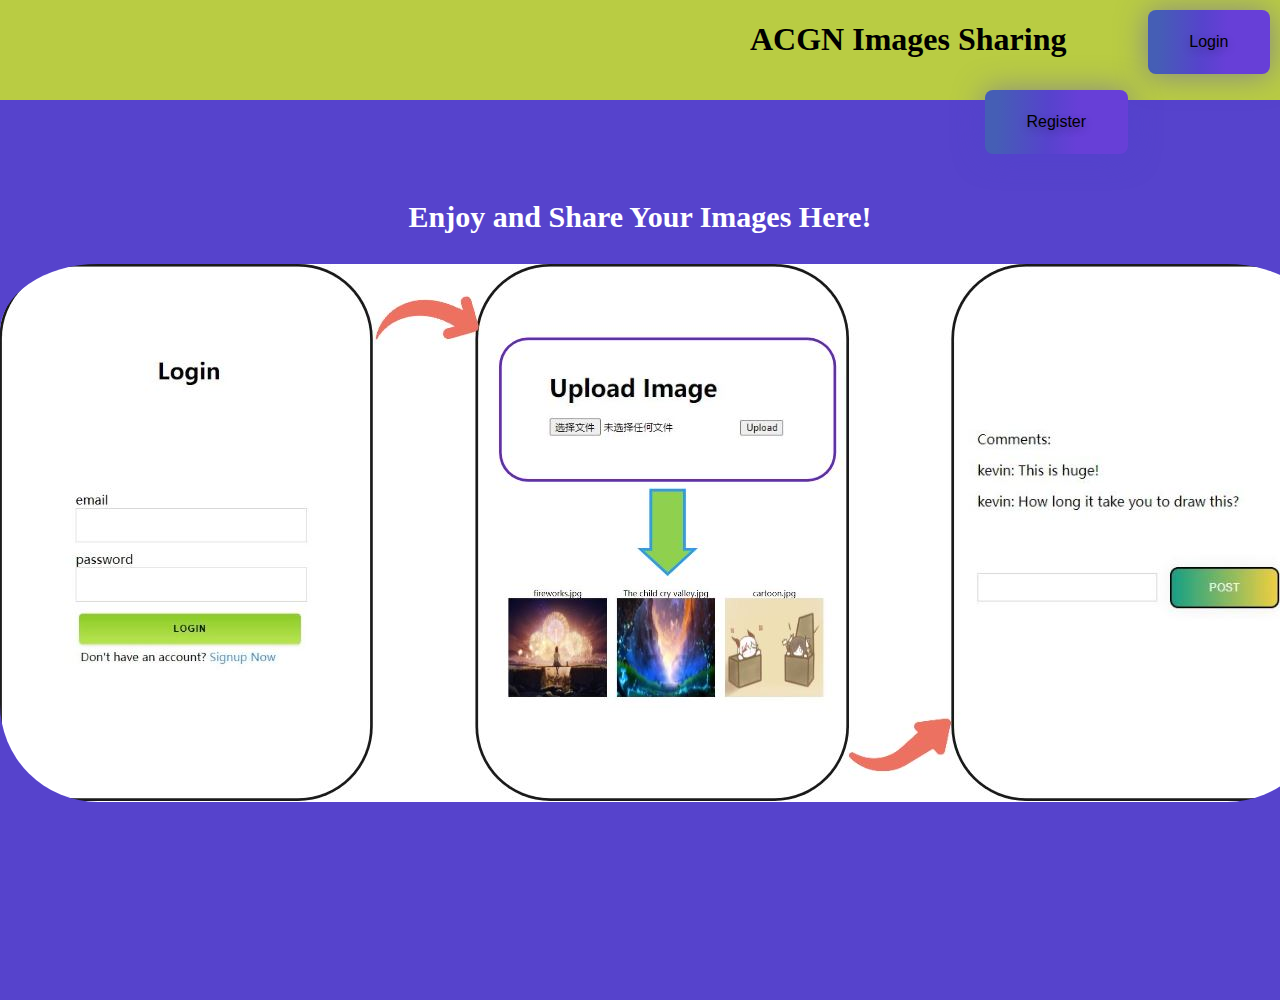
<file: src/index.html>
<!DOCTYPE html>

<html>
	<head>
		<title>Index</title>
		<meta charset="UTF-8">
		<link rel="stylesheet" href="css/style.css">
	</head>
	<body>
		<div class="intro_div">

		
			<!-- <h1>Static Web Page</h1>
			<p>This is a test on NginX.</p>
			<ul>
				<li><a href="index.php">Test index.php</a></li>
				<li><a href="order.php">Test order.php</a></li>
				<li><a href="process.php">Test process.php</a></li>
			</ul> -->
			
			<div class="menu">
				<h1>ACGN Images Sharing</h1>
				<button class="login_btn"><a href="login.php">Login</a></button>
				<button class="signup_btn"><a href="signup.html">Register</a></button>
			</div>

		
			<div class="img_container">Enjoy and Share Your Images Here!
				<img class="index_image" src="images/IMG-634f8236e656b3.70301192.jpg">
			</div>
		</div>
	</body>
</html>
</file>
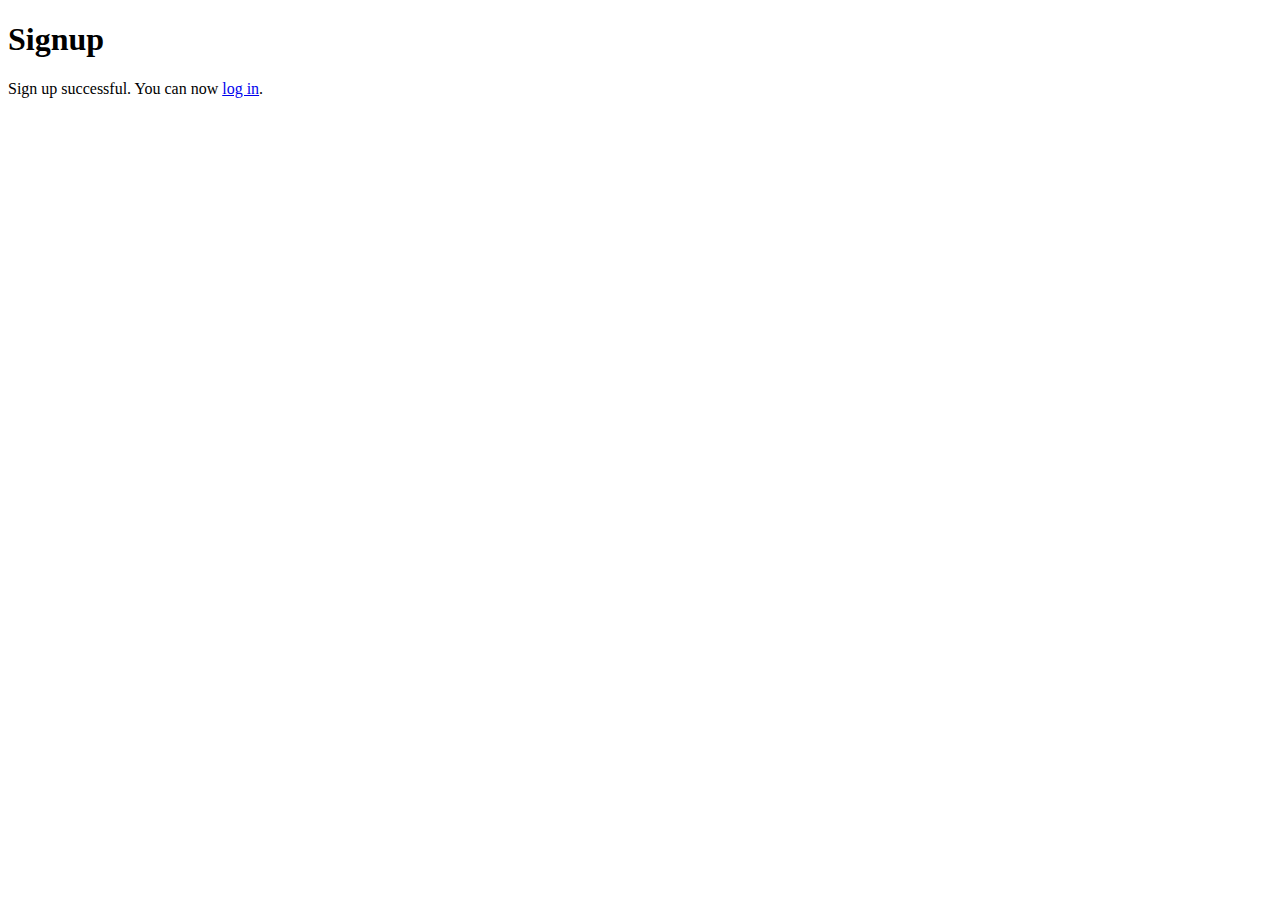
<file: src/signup-success.html>
<!DOCTYPE html>
<html>
<head>
    <title>Signup</title>
    <meta charset="UTF-8">
</head>
<body>
    <h1>Signup</h1>

    <p>Sign up successful.
        You can now <a href="login.php">log in</a>.
    </p>

</body>
</html>
</file>
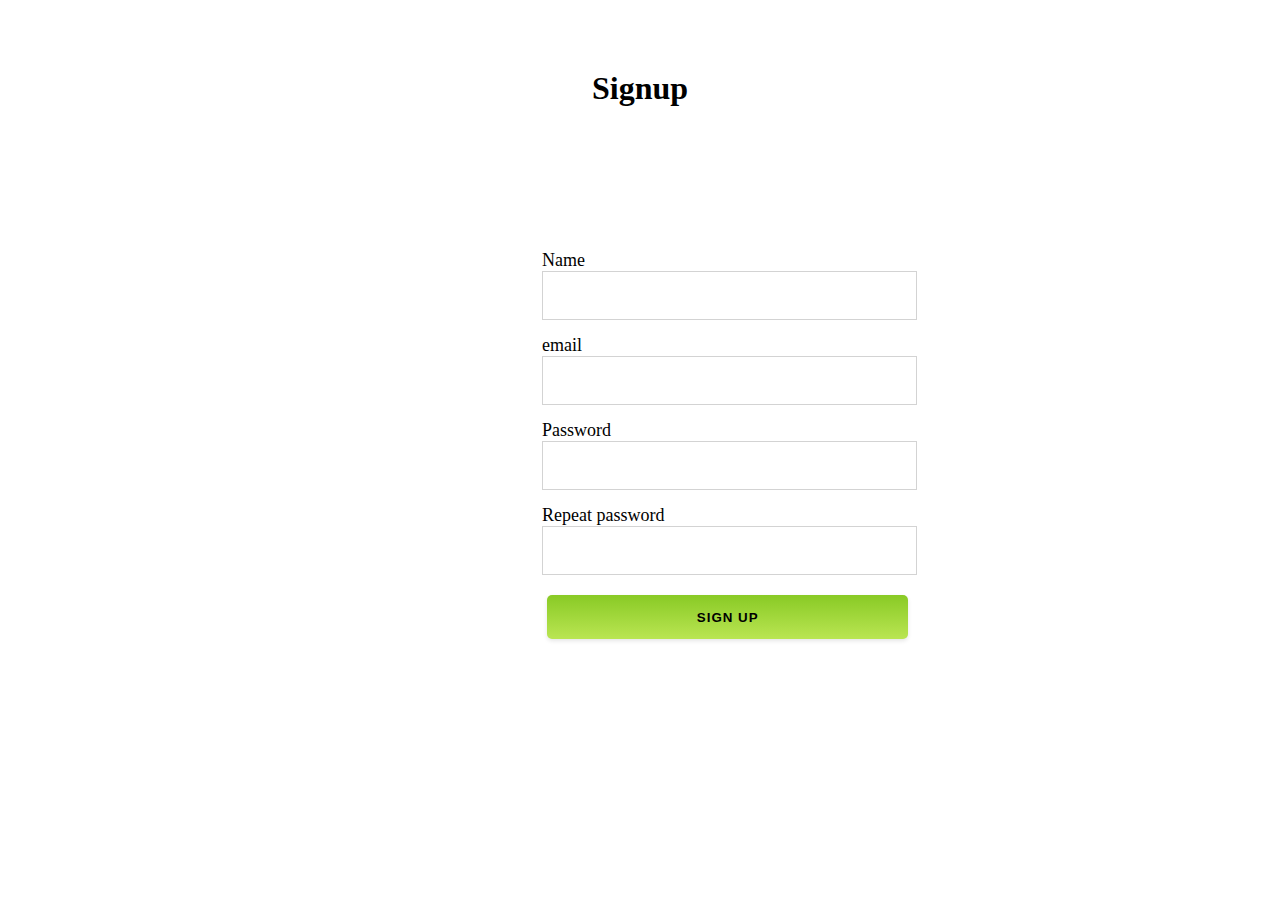
<file: src/signup.html>
<!DOCTYPE html>
<html>
<head>
    <title>Signup</title>
    <meta charset="UTF-8">
    <link rel="stylesheet" href="css/style.css">
</head>
<body>
    <h1 class="signup_title">Signup</h1>
    <form class="signup_form" action="process-signup.php" method="post" novalidate>
        <div class="data">
            <label for="name">Name</label>
            <input type="name" id="name" name="name">
        </div>
        
        <div class="data">
            <label for="email">email</label>
            <input type="email" id="email" name="email">
        </div>

        <div class="data">
            <label for="password">Password</label>
            <input type="password" id="password" name="password">
        </div>

        <div class="data">
            <label for="password_confirmation">Repeat password</label>
            <input type="password" id="password_confirmation" 
            name="password_confirmation">
        </div>

        <button>Sign up</button>
    </form>
</body>
</html>
</file>
<file: src/css/style.css>
body{
    padding: 0;
    margin: 0;
}

/* index */
.index_image {
  display: block;
  margin-left: auto;
  margin-right: auto;
  padding-top: 30px;
  border-radius: 98px;
}

.img_container{
    /* display: inline-block;
    justify-content: center;
    height: 800px;
    align-items: center; */
    text-align: center;
    font-size: 30px;
    margin-top: 100px;
    font-weight: bold;
    height: 800px;
    color: #ffffff;
}

.intro_div{
  background-color: #5643CC;
}

/* login */
.login_title{
    text-align: center;
    margin-top: 70px;
}

.invalid{
  text-align: center;
  display: block;
  color: red;
}

.signup_title{
  text-align: center;
  margin-top: 70px;
}

.img_border{
  font-size: 1.6rem;
	display: grid;
	place-items: center;
	min-height: 200px;
	border: 8px solid;
	padding: 1rem;
  border-image: linear-gradient(45deg, turquoise, greenyellow) 1;
}

.login_form{
    /* width: 410px; */
    padding: 30px;
    /* box-shadow: 0 0 8px rgba(0, 0, 0, 0.1); */
    position: absolute;
    top: 20%;
    left: 40%;
}

.signup_form{
  /* width: 410px; */
  padding: 30px;
  /* box-shadow: 0 0 8px rgba(0, 0, 0, 0.1); */
  position: absolute;
  top: 20%;
  left: 40%;
}

.login_form label{
    font-size: 18px;
}

.signup_form label{
  font-size: 18px;
}

.login_form button {
  background-image: linear-gradient(-180deg, #89ca25, rgb(168 226 30 / 75%));
  border-radius: 5px;
  box-shadow: rgba(0, 0, 0, 0.1) 0 2px 4px;
  color: black;
  cursor: pointer;
  display: inline-block;
  height: 44px;
  padding: 0 20px;
  width: 100%;
  border: 0;
  margin-left: 5px;
  margin-top: 5px;
  text-transform: uppercase;
  letter-spacing: 1px;
  font-weight: bold;
}

.signup_form button {
  background-image: linear-gradient(-180deg, #89ca25, rgb(168 226 30 / 75%));
  border-radius: 5px;
  box-shadow: rgba(0, 0, 0, 0.1) 0 2px 4px;
  color: black;
  cursor: pointer;
  display: inline-block;
  height: 44px;
  padding: 0 20px;
  width: 100%;
  border: 0;
  margin-left: 5px;
  margin-top: 5px;
  text-transform: uppercase;
  letter-spacing: 1px;
  font-weight: bold;
}

.login_form button:hover {
  background: rgb(135, 209, 23);
}

.signup_form button:hover{
  background: rgb(135, 209, 23);
}

.data{
    height: 45px;
    width: 100%;
    margin: 40px 0;
}

.data input{
    height: 100%;
    width: 100%;
    padding-left: 10px;
    font-size: 17px;
    border: 1px solid lightgrey;
}

/* sign up*/
.signup{
    padding: 7px;
}

.signup a{
    text-decoration: none;
    color: #3498db;
}

.signup a:hover{
    text-decoration: underline;
}

/* load image page*/
.back {
  background-color: #FFFFFF;
  border: 1px solid #222222;
  border-radius: 8px;
  box-sizing: border-box;
  color: #222222;
  cursor: pointer;
  display: inline-block;
  font-size: 16px;
  font-weight: 600;
  line-height: 20px;
  margin: 0;
  outline: none;
  padding: 13px 23px;
  position: relative;
  text-align: center;
  text-decoration: none;
  margin-bottom: 10px;
}

.back:focus-visible {
  box-shadow: #222222 0 0 0 2px, rgba(255, 255, 255, 0.8) 0 0 0 4px;
  transition: box-shadow .2s;
}

.back:active {
  background-color: #F7F7F7;
  border-color: #000000;
  transform: scale(.96);
}

.back:disabled {
  border-color: #DDDDDD;
  color: #DDDDDD;
  cursor: not-allowed;
  opacity: 1;
}

.back a{
    text-decoration: none;
    color: #000000;
}

.menu{
    width: 100%;
    height: 100px;
    background-color: #B9CC43;
}

.menu a{
    text-decoration: none;
    color: black;
}

.menu h1{
    display: inline-block;
    padding-left: 750px;
}

.login_btn, .signup_btn{
    float: right;
    margin: 10px;
}



.login_btn, .signup_btn {
  background-image: linear-gradient(92.88deg, #455EB5 9.16%, #5643CC 43.89%, #673FD7 64.72%);
  border-radius: 8px;
  border-style: none;
  box-sizing: border-box;
  color: #FFFFFF;
  cursor: pointer;
  font-family: "Inter UI","SF Pro Display",-apple-system,BlinkMacSystemFont,"Segoe UI",Roboto,Oxygen,Ubuntu,Cantarell,"Open Sans","Helvetica Neue",sans-serif;
  font-size: 16px;
  font-weight: 500;
  height: 4rem;
  text-align: center;
  text-shadow: rgba(0, 0, 0, 0.25) 0 3px 8px;
}

.login_btn, .signup_btn {
  box-shadow: rgba(80, 63, 205, 0.5) 0 1px 30px;
  transition-duration: .1s;
}

@media (min-width: 768px) {
    .login_btn, .signup_btn {
    padding: 0 2.6rem;
  }
}

/* load-image */

.comments, .comment{
  padding-left: 15px;
}

.comment_form {
  padding-left: 15px;
}

.comment_form input{
    height: 30px;
    width: 200px;
    padding-left: 10px;
    font-size: 17px;
    border: 1px solid lightgrey;
}
   
.comment_btn {
  background-image: linear-gradient(to right, #16A085 0%, #F4D03F  51%, #16A085  100%);
  margin: 10px;
  padding: 15px 45px;
  text-align: center;
  text-transform: uppercase;
  transition: 0.5s;
  background-size: 200% auto;
  color: white;            
  box-shadow: 0 0 20px #eee;
  border-radius: 10px;
  cursor: pointer;
}

.comment_btn:hover {
  background-position: right center;
  color: #fff;
}
</file>
